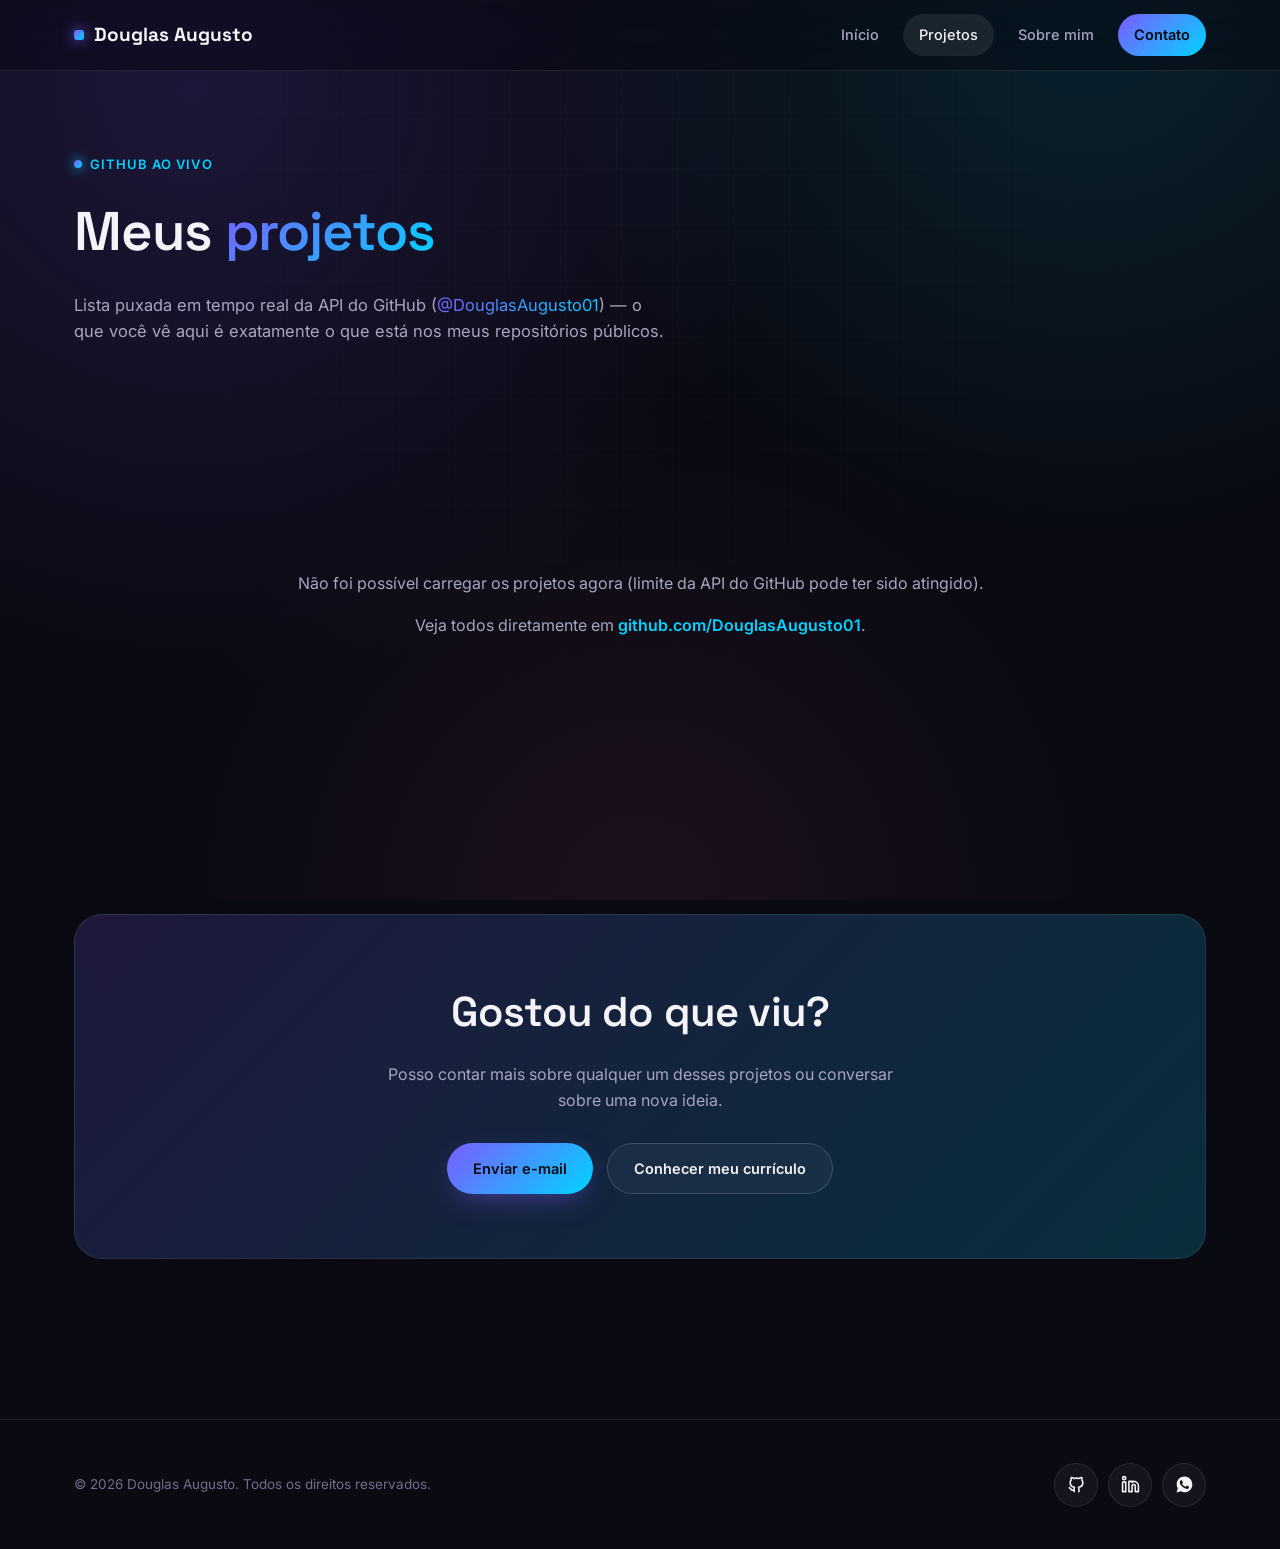
<file: projetos.html>
<!DOCTYPE html>
<html lang="pt-BR">
<head>
  <meta charset="UTF-8" />
  <meta name="viewport" content="width=device-width, initial-scale=1.0" />
  <title>Projetos — Douglas Augusto</title>
  <meta name="description" content="Projetos de desenvolvimento de Douglas Augusto, puxados em tempo real do GitHub." />
  <link rel="icon" href="data:image/svg+xml,<svg xmlns=%22http://www.w3.org/2000/svg%22 viewBox=%220 0 100 100%22><rect width=%22100%22 height=%22100%22 rx=%2220%22 fill=%22%237c5cff%22/><text x=%2250%22 y=%2268%22 font-size=%2258%22 fill=%22white%22 text-anchor=%22middle%22 font-family=%22sans-serif%22>D</text></svg>" />
  <link rel="preconnect" href="https://fonts.googleapis.com" />
  <link rel="preconnect" href="https://fonts.gstatic.com" crossorigin />
  <link href="https://fonts.googleapis.com/css2?family=Inter:wght@400;500;600;700&family=Space+Grotesk:wght@500;600;700&display=swap" rel="stylesheet" />
  <link rel="stylesheet" href="css/style.css" />
</head>
<body>
  <div class="noise-grid"></div>

  <nav class="navbar">
    <div class="container">
      <a href="index.html" class="logo"><span class="dot"></span> Douglas Augusto</a>
      <div class="nav-links">
        <a href="index.html">Início</a>
        <a href="projetos.html" class="active">Projetos</a>
        <a href="sobre.html">Sobre mim</a>
        <a href="sobre.html#contato" class="nav-cta">Contato</a>
      </div>
      <button class="nav-toggle" aria-label="Abrir menu"><span></span><span></span><span></span></button>
    </div>
  </nav>

  <header class="page-hero">
    <div class="container">
      <div class="eyebrow">GitHub ao vivo</div>
      <h1>Meus <span class="gradient-text">projetos</span></h1>
      <p>
        Lista puxada em tempo real da API do GitHub (<a class="gradient-text" href="https://github.com/DouglasAugusto01" target="_blank" rel="noopener">@DouglasAugusto01</a>) —
        o que você vê aqui é exatamente o que está nos meus repositórios públicos.
      </p>
    </div>
  </header>

  <section style="padding-top: 0;">
    <div class="container">
      <div class="filter-row"></div>

      <div class="grid-3 projects-grid" data-all-projects>
        <div class="skeleton"></div>
        <div class="skeleton"></div>
        <div class="skeleton"></div>
        <div class="skeleton"></div>
        <div class="skeleton"></div>
        <div class="skeleton"></div>
      </div>

      <div class="state-msg">
        <p>Não foi possível carregar os projetos agora (limite da API do GitHub pode ter sido atingido).</p>
        <p>Veja todos diretamente em <a href="https://github.com/DouglasAugusto01" target="_blank" rel="noopener">github.com/DouglasAugusto01</a>.</p>
      </div>
    </div>
  </section>

  <section>
    <div class="container">
      <div class="cta-band reveal">
        <h2>Gostou do que viu?</h2>
        <p>Posso contar mais sobre qualquer um desses projetos ou conversar sobre uma nova ideia.</p>
        <div class="btn-row">
          <a href="mailto:dodo.augusto1998@gmail.com" class="btn btn-primary">Enviar e-mail</a>
          <a href="sobre.html" class="btn btn-ghost">Conhecer meu currículo</a>
        </div>
      </div>
    </div>
  </section>

  <footer>
    <div class="container footer-row">
      <p>&copy; <span id="year"></span> Douglas Augusto. Todos os direitos reservados.</p>
      <div class="footer-social">
        <a class="icon-btn" href="https://github.com/DouglasAugusto01" target="_blank" rel="noopener" title="GitHub">
          <svg viewBox="0 0 24 24" fill="none" stroke-width="2" stroke-linecap="round" stroke-linejoin="round"><path d="M9 19c-4.3 1.4-4.3-2.5-6-3m12 5v-3.5c0-1 .1-1.4-.5-2 2.8-.3 5.5-1.4 5.5-6a4.6 4.6 0 0 0-1.3-3.2 4.2 4.2 0 0 0-.1-3.2s-1.1-.3-3.5 1.3a12.3 12.3 0 0 0-6.2 0C6.5 2.8 5.4 3.1 5.4 3.1a4.2 4.2 0 0 0-.1 3.2A4.6 4.6 0 0 0 4 9.5c0 4.6 2.7 5.7 5.5 6-.6.6-.6 1.2-.5 2V21"/></svg>
        </a>
        <a class="icon-btn" href="https://www.linkedin.com/in/douglas-augusto-967036177" target="_blank" rel="noopener" title="LinkedIn">
          <svg viewBox="0 0 24 24" fill="none" stroke-width="2" stroke-linecap="round" stroke-linejoin="round"><path d="M16 8a6 6 0 0 1 6 6v7h-4v-7a2 2 0 0 0-2-2 2 2 0 0 0-2 2v7h-4V8h4v1.5A5 5 0 0 1 16 8z"/><rect x="2" y="9" width="4" height="12"/><circle cx="4" cy="4" r="2"/></svg>
        </a>
        <a class="icon-btn" href="https://wa.me/5521968968215" target="_blank" rel="noopener" title="WhatsApp">
          <svg viewBox="0 0 24 24" style="fill:var(--text);stroke:none;"><path d="M12.04 2C6.58 2 2.13 6.45 2.13 11.91c0 1.69.44 3.33 1.28 4.78L2 22l5.44-1.38a9.86 9.86 0 0 0 4.6 1.17h.01c5.46 0 9.9-4.45 9.9-9.91A9.82 9.82 0 0 0 12.04 2zm5.6 14.14c-.24.68-1.19 1.24-1.95 1.4-.52.11-1.2.2-3.48-.75-2.92-1.21-4.8-4.17-4.95-4.37-.14-.2-1.18-1.57-1.18-3 0-1.42.75-2.12 1.01-2.41.26-.29.57-.36.76-.36.19 0 .38 0 .55.01.17.01.41-.07.64.49.24.58.81 2 .88 2.14.07.14.12.31.02.5-.1.19-.15.31-.29.48-.14.17-.3.37-.43.5-.14.14-.29.29-.12.57.17.29.76 1.26 1.64 2.04 1.13 1 2.08 1.31 2.37 1.46.29.14.46.12.63-.07.17-.19.73-.85.93-1.14.19-.29.38-.24.64-.14.26.1 1.65.78 1.93.92.29.14.48.21.55.33.07.12.07.69-.17 1.37z"/></svg>
        </a>
      </div>
    </div>
  </footer>

  <script>document.getElementById("year").textContent = new Date().getFullYear();</script>
  <script src="js/main.js"></script>
  <script src="js/projects.js"></script>
</body>
</html>
</file>
<file: css/style.css>
/* ========================================================
   Douglas Augusto — Portfolio
   ======================================================== */

:root {
  --bg: #0a0a12;
  --bg-alt: #0f1019;
  --surface: rgba(255, 255, 255, 0.045);
  --surface-strong: rgba(255, 255, 255, 0.08);
  --border: rgba(255, 255, 255, 0.09);
  --border-strong: rgba(255, 255, 255, 0.16);
  --text: #f3f3f8;
  --text-dim: #a6a6bf;
  --text-dimmer: #6f6f8a;
  --accent-1: #7c5cff;
  --accent-2: #00d4ff;
  --accent-3: #ff5ca8;
  --gradient: linear-gradient(135deg, var(--accent-1), var(--accent-2));
  --gradient-soft: linear-gradient(135deg, rgba(124, 92, 255, 0.18), rgba(0, 212, 255, 0.18));
  --radius: 18px;
  --radius-sm: 12px;
  --maxw: 1180px;
  --font-head: "Space Grotesk", "Inter", sans-serif;
  --font-body: "Inter", sans-serif;
  --shadow-glow: 0 0 0 1px rgba(255,255,255,0.06), 0 20px 60px -20px rgba(124, 92, 255, 0.35);
}

* { box-sizing: border-box; }
html { scroll-behavior: smooth; }

body {
  margin: 0;
  background: var(--bg);
  color: var(--text);
  font-family: var(--font-body);
  line-height: 1.6;
  -webkit-font-smoothing: antialiased;
  overflow-x: hidden;
}

body::before {
  content: "";
  position: fixed;
  inset: 0;
  z-index: -2;
  background:
    radial-gradient(circle at 15% 10%, rgba(124, 92, 255, 0.16), transparent 45%),
    radial-gradient(circle at 85% 0%, rgba(0, 212, 255, 0.12), transparent 40%),
    radial-gradient(circle at 50% 100%, rgba(255, 92, 168, 0.08), transparent 45%);
  pointer-events: none;
}

.noise-grid {
  position: fixed;
  inset: 0;
  z-index: -1;
  background-image:
    linear-gradient(rgba(255,255,255,0.025) 1px, transparent 1px),
    linear-gradient(90deg, rgba(255,255,255,0.025) 1px, transparent 1px);
  background-size: 56px 56px;
  mask-image: radial-gradient(circle at 50% 20%, black 0%, transparent 70%);
  pointer-events: none;
}

img { max-width: 100%; display: block; }
a { color: inherit; text-decoration: none; }
ul { margin: 0; padding: 0; }
li { list-style: none; }

.container {
  width: 100%;
  max-width: var(--maxw);
  margin: 0 auto;
  padding: 0 24px;
}

h1, h2, h3, h4 { font-family: var(--font-head); font-weight: 600; margin: 0; letter-spacing: -0.02em; }

.gradient-text {
  background: var(--gradient);
  -webkit-background-clip: text;
  background-clip: text;
  color: transparent;
}

.eyebrow {
  display: inline-flex;
  align-items: center;
  gap: 8px;
  font-size: 13px;
  font-weight: 600;
  letter-spacing: 0.08em;
  text-transform: uppercase;
  color: var(--accent-2);
  margin-bottom: 14px;
}
.eyebrow::before {
  content: "";
  width: 8px;
  height: 8px;
  border-radius: 50%;
  background: var(--gradient);
  box-shadow: 0 0 12px var(--accent-2);
}

/* ---------- Navbar ---------- */
.navbar {
  position: fixed;
  top: 0;
  left: 0;
  right: 0;
  z-index: 100;
  background: rgba(10, 10, 18, 0.55);
  backdrop-filter: blur(16px) saturate(140%);
  border-bottom: 1px solid var(--border);
  transition: background 0.3s ease;
}
.navbar .container {
  display: flex;
  align-items: center;
  justify-content: space-between;
  height: 70px;
}
.logo {
  font-family: var(--font-head);
  font-weight: 700;
  font-size: 19px;
  display: flex;
  align-items: center;
  gap: 10px;
}
.logo .dot {
  width: 10px;
  height: 10px;
  border-radius: 3px;
  background: var(--gradient);
  box-shadow: 0 0 14px var(--accent-1);
}
.nav-links {
  display: flex;
  align-items: center;
  gap: 8px;
}
.nav-links a {
  font-size: 14.5px;
  font-weight: 500;
  color: var(--text-dim);
  padding: 9px 16px;
  border-radius: 999px;
  transition: all 0.25s ease;
}
.nav-links a:hover { color: var(--text); background: var(--surface); }
.nav-links a.active { color: var(--text); background: var(--surface-strong); }
.nav-cta {
  background: var(--gradient);
  color: #0a0a12 !important;
  font-weight: 600 !important;
}
.nav-cta:hover { filter: brightness(1.08); background: var(--gradient) !important; }

.nav-toggle {
  display: none;
  flex-direction: column;
  gap: 5px;
  background: none;
  border: none;
  cursor: pointer;
  padding: 8px;
}
.nav-toggle span {
  width: 22px;
  height: 2px;
  background: var(--text);
  border-radius: 2px;
  transition: 0.25s ease;
}

/* ---------- Buttons ---------- */
.btn {
  display: inline-flex;
  align-items: center;
  gap: 8px;
  padding: 13px 26px;
  border-radius: 999px;
  font-weight: 600;
  font-size: 14.5px;
  cursor: pointer;
  border: 1px solid var(--border-strong);
  transition: all 0.25s ease;
  white-space: nowrap;
}
.btn-primary {
  background: var(--gradient);
  color: #0a0a12;
  border: none;
  box-shadow: 0 10px 30px -10px rgba(124, 92, 255, 0.55);
}
.btn-primary:hover { transform: translateY(-2px); box-shadow: 0 14px 36px -10px rgba(124, 92, 255, 0.7); }
.btn-ghost {
  background: var(--surface);
  color: var(--text);
}
.btn-ghost:hover { background: var(--surface-strong); transform: translateY(-2px); }
.btn-row { display: flex; gap: 14px; flex-wrap: wrap; }

/* ---------- Hero ---------- */
.hero {
  min-height: 100vh;
  display: flex;
  align-items: center;
  padding-top: 110px;
  padding-bottom: 60px;
}
.hero-grid {
  display: grid;
  grid-template-columns: 1.15fr 0.85fr;
  gap: 60px;
  align-items: center;
}
.hero h1 {
  font-size: clamp(2.4rem, 5vw, 4rem);
  line-height: 1.08;
  margin-bottom: 20px;
}
.hero .role-line {
  font-size: clamp(1.1rem, 2vw, 1.4rem);
  color: var(--text-dim);
  margin-bottom: 26px;
  min-height: 1.6em;
  font-family: var(--font-head);
}
.role-line .cursor {
  display: inline-block;
  width: 2px;
  background: var(--accent-2);
  margin-left: 2px;
  animation: blink 1s step-end infinite;
}
@keyframes blink { 50% { opacity: 0; } }

.hero p.lead {
  color: var(--text-dim);
  max-width: 560px;
  font-size: 16.5px;
  margin-bottom: 34px;
}

.hero-social {
  display: flex;
  gap: 14px;
  margin-top: 36px;
}
.icon-btn {
  width: 44px;
  height: 44px;
  display: flex;
  align-items: center;
  justify-content: center;
  border-radius: 50%;
  background: var(--surface);
  border: 1px solid var(--border);
  transition: all 0.25s ease;
}
.icon-btn:hover { background: var(--surface-strong); transform: translateY(-3px); border-color: var(--accent-2); }
.icon-btn svg { width: 19px; height: 19px; stroke: var(--text); }

.hero-visual {
  position: relative;
  aspect-ratio: 1;
  max-width: 420px;
  margin: 0 auto;
}
.orbit-card {
  position: relative;
  width: 100%;
  height: 100%;
  border-radius: 28px;
  background: var(--surface);
  border: 1px solid var(--border);
  backdrop-filter: blur(10px);
  overflow: hidden;
  box-shadow: var(--shadow-glow);
}
.orbit-card img {
  width: 100%;
  height: 100%;
  object-fit: cover;
  filter: grayscale(0.1) contrast(1.05);
}
.orbit-badge {
  position: absolute;
  padding: 10px 16px;
  border-radius: 14px;
  background: rgba(15, 16, 25, 0.85);
  border: 1px solid var(--border-strong);
  backdrop-filter: blur(12px);
  font-size: 13px;
  font-weight: 600;
  display: flex;
  align-items: center;
  gap: 8px;
  animation: float 6s ease-in-out infinite;
}
.orbit-badge span.led { width: 7px; height: 7px; border-radius: 50%; background: #4ade80; box-shadow: 0 0 8px #4ade80; }
.badge-1 { top: -14px; left: -24px; animation-delay: 0s; }
.badge-2 { bottom: 24px; right: -30px; animation-delay: 1.4s; }
@keyframes float {
  0%, 100% { transform: translateY(0px); }
  50% { transform: translateY(-10px); }
}

.scroll-cue {
  position: absolute;
  bottom: 26px;
  left: 50%;
  transform: translateX(-50%);
  font-size: 12px;
  color: var(--text-dimmer);
  display: flex;
  flex-direction: column;
  align-items: center;
  gap: 8px;
  letter-spacing: 0.1em;
  text-transform: uppercase;
}
.scroll-cue .line {
  width: 1px;
  height: 28px;
  background: linear-gradient(var(--accent-2), transparent);
  animation: scrolldown 1.8s ease-in-out infinite;
}
@keyframes scrolldown { 0% { transform: scaleY(0); opacity: 0;} 40% {transform: scaleY(1); opacity:1;} 100% {transform: scaleY(1); opacity: 0;} }

/* ---------- Section shells ---------- */
section { padding: 100px 0; position: relative; }
.section-head { max-width: 640px; margin-bottom: 56px; }
.section-head h2 { font-size: clamp(1.8rem, 3.4vw, 2.6rem); }
.section-head p { color: var(--text-dim); margin-top: 14px; font-size: 16px; }

/* ---------- Stats ---------- */
.stats-bar {
  display: grid;
  grid-template-columns: repeat(4, 1fr);
  gap: 1px;
  background: var(--border);
  border: 1px solid var(--border);
  border-radius: var(--radius);
  overflow: hidden;
}
.stat {
  background: var(--bg-alt);
  padding: 30px 20px;
  text-align: center;
}
.stat .num {
  font-family: var(--font-head);
  font-size: clamp(1.8rem, 3vw, 2.4rem);
  font-weight: 700;
  background: var(--gradient);
  -webkit-background-clip: text;
  background-clip: text;
  color: transparent;
}
.stat .label { color: var(--text-dim); font-size: 13px; margin-top: 6px; }

/* ---------- Cards grid ---------- */
.grid-3 { display: grid; grid-template-columns: repeat(3, 1fr); gap: 24px; }
.grid-2 { display: grid; grid-template-columns: repeat(2, 1fr); gap: 24px; }

.card {
  background: var(--surface);
  border: 1px solid var(--border);
  border-radius: var(--radius);
  padding: 28px;
  transition: all 0.3s ease;
  position: relative;
  overflow: hidden;
}
.card:hover {
  border-color: var(--border-strong);
  transform: translateY(-4px);
  box-shadow: var(--shadow-glow);
}
.card-top { display: flex; align-items: flex-start; justify-content: space-between; gap: 10px; margin-bottom: 16px; }
.card-icon {
  width: 42px; height: 42px;
  border-radius: 12px;
  display: flex; align-items: center; justify-content: center;
  background: var(--gradient-soft);
  flex-shrink: 0;
}
.card-icon svg { width: 20px; height: 20px; stroke: var(--text); }
.card h3 { font-size: 18px; margin-bottom: 8px; }
.card p { color: var(--text-dim); font-size: 14.5px; }

.lang-dot { width: 9px; height: 9px; border-radius: 50%; display: inline-block; margin-right: 6px; }
.tag {
  display: inline-flex;
  align-items: center;
  font-size: 12px;
  font-weight: 600;
  padding: 5px 11px;
  border-radius: 999px;
  background: var(--surface-strong);
  border: 1px solid var(--border);
  color: var(--text-dim);
}
.tag-row { display: flex; gap: 8px; flex-wrap: wrap; margin-top: 16px; }

.project-links { display: flex; gap: 10px; margin-top: 20px; }
.project-links a {
  font-size: 13px;
  font-weight: 600;
  display: flex;
  align-items: center;
  gap: 6px;
  color: var(--text-dim);
  padding: 8px 14px;
  border-radius: 999px;
  border: 1px solid var(--border);
  transition: all 0.2s ease;
}
.project-links a:hover { color: var(--text); border-color: var(--accent-2); }
.project-links svg { width: 14px; height: 14px; }

/* ---------- Tech stack ---------- */
.tech-grid {
  display: grid;
  grid-template-columns: repeat(auto-fit, minmax(130px, 1fr));
  gap: 16px;
}
.tech-pill {
  background: var(--surface);
  border: 1px solid var(--border);
  border-radius: var(--radius-sm);
  padding: 18px 16px;
  text-align: center;
  font-weight: 600;
  font-size: 14px;
  transition: all 0.25s ease;
}
.tech-pill:hover { border-color: var(--accent-2); transform: translateY(-3px); color: var(--accent-2); }

/* ---------- CTA band ---------- */
.cta-band {
  border-radius: 28px;
  background: var(--gradient-soft);
  border: 1px solid var(--border);
  padding: 64px 48px;
  text-align: center;
  position: relative;
  overflow: hidden;
}
.cta-band h2 { font-size: clamp(1.8rem, 3.6vw, 2.6rem); margin-bottom: 16px; }
.cta-band p { color: var(--text-dim); max-width: 520px; margin: 0 auto 30px; }
.cta-band .btn-row { justify-content: center; }

/* ---------- Footer ---------- */
footer {
  border-top: 1px solid var(--border);
  padding: 40px 0;
  margin-top: 60px;
}
.footer-row {
  display: flex;
  align-items: center;
  justify-content: space-between;
  flex-wrap: wrap;
  gap: 16px;
}
.footer-row p { color: var(--text-dimmer); font-size: 13.5px; }
.footer-social { display: flex; gap: 10px; }

/* ---------- Reveal on scroll ---------- */
.reveal { opacity: 0; transform: translateY(24px); transition: opacity 0.7s ease, transform 0.7s ease; }
.reveal.in-view { opacity: 1; transform: translateY(0); }

/* ---------- Page header (Projetos / Sobre) ---------- */
.page-hero {
  padding-top: 150px;
  padding-bottom: 50px;
}
.page-hero h1 { font-size: clamp(2.2rem, 4.4vw, 3.4rem); margin-bottom: 14px; }
.page-hero p { color: var(--text-dim); max-width: 600px; font-size: 16.5px; }

/* ---------- Projects page ---------- */
.filter-row {
  display: flex;
  gap: 10px;
  flex-wrap: wrap;
  margin: 40px 0 44px;
}
.filter-btn {
  padding: 9px 18px;
  border-radius: 999px;
  border: 1px solid var(--border);
  background: var(--surface);
  color: var(--text-dim);
  font-size: 13.5px;
  font-weight: 600;
  cursor: pointer;
  transition: all 0.2s ease;
}
.filter-btn:hover { color: var(--text); }
.filter-btn.active { background: var(--gradient); color: #0a0a12; border: none; }

.projects-grid {
  display: grid;
  grid-template-columns: repeat(3, 1fr);
  gap: 22px;
}
.proj-card { display: flex; flex-direction: column; justify-content: space-between; min-height: 230px; }
.proj-card.hidden { display: none; }

.skeleton {
  background: var(--surface);
  border: 1px solid var(--border);
  border-radius: var(--radius);
  height: 230px;
  position: relative;
  overflow: hidden;
}
.skeleton::after {
  content: "";
  position: absolute;
  inset: 0;
  background: linear-gradient(90deg, transparent, rgba(255,255,255,0.05), transparent);
  animation: shimmer 1.4s infinite;
}
@keyframes shimmer { 0% { transform: translateX(-100%); } 100% { transform: translateX(100%); } }

.state-msg {
  text-align: center;
  padding: 60px 20px;
  color: var(--text-dim);
  display: none;
}
.state-msg.visible { display: block; }
.state-msg a { color: var(--accent-2); font-weight: 600; }

/* ---------- Sobre / CV page ---------- */
.about-grid {
  display: grid;
  grid-template-columns: 300px 1fr;
  gap: 48px;
  align-items: start;
}
.profile-card {
  background: var(--surface);
  border: 1px solid var(--border);
  border-radius: var(--radius);
  padding: 30px;
  text-align: center;
  position: sticky;
  top: 100px;
}
.profile-card img {
  width: 120px;
  height: 120px;
  border-radius: 50%;
  margin: 0 auto 18px;
  border: 3px solid var(--border-strong);
}
.profile-card h3 { font-size: 20px; margin-bottom: 4px; }
.profile-card .role { color: var(--accent-2); font-size: 13.5px; font-weight: 600; margin-bottom: 18px; }
.profile-meta { text-align: left; display: flex; flex-direction: column; gap: 12px; margin-bottom: 22px; font-size: 13.5px; color: var(--text-dim); }
.profile-meta div { display: flex; gap: 10px; align-items: center; }
.profile-meta svg { width: 16px; height: 16px; flex-shrink: 0; stroke: var(--accent-2); }

.cv-section { margin-bottom: 46px; }
.cv-section h2 { font-size: 22px; margin-bottom: 18px; display: flex; align-items: center; gap: 10px; }
.cv-section h2::before {
  content: "";
  width: 4px;
  height: 22px;
  border-radius: 3px;
  background: var(--gradient);
}
.cv-section p.body-text { color: var(--text-dim); font-size: 15.5px; line-height: 1.75; }
.cv-section ul.bullets { display: flex; flex-direction: column; gap: 10px; margin-top: 4px; }
.cv-section ul.bullets li {
  color: var(--text-dim);
  font-size: 15px;
  padding-left: 20px;
  position: relative;
  line-height: 1.6;
}
.cv-section ul.bullets li::before {
  content: "";
  position: absolute;
  left: 0;
  top: 9px;
  width: 7px;
  height: 7px;
  border-radius: 50%;
  background: var(--gradient);
}

.skill-group { margin-bottom: 20px; }
.skill-group h4 { font-size: 14px; color: var(--text); margin-bottom: 10px; }

.timeline { position: relative; padding-left: 26px; border-left: 2px solid var(--border); display: flex; flex-direction: column; gap: 34px; }
.timeline-item { position: relative; }
.timeline-item::before {
  content: "";
  position: absolute;
  left: -32px;
  top: 4px;
  width: 12px;
  height: 12px;
  border-radius: 50%;
  background: var(--gradient);
  box-shadow: 0 0 0 4px var(--bg);
}
.timeline-item .role-row {
  display: flex;
  align-items: baseline;
  justify-content: space-between;
  flex-wrap: wrap;
  gap: 8px;
  margin-bottom: 6px;
}
.timeline-item h4 { font-size: 16.5px; }
.timeline-item .place { color: var(--accent-2); font-weight: 500; font-size: 14.5px; }
.timeline-item .dates { color: var(--text-dimmer); font-size: 13px; font-style: italic; white-space: nowrap; }
.timeline-item ul.bullets { margin-top: 10px; }

.edu-item { display: flex; justify-content: space-between; gap: 10px; flex-wrap: wrap; padding: 16px 0; border-bottom: 1px solid var(--border); }
.edu-item:last-child { border-bottom: none; }
.edu-item .course { font-weight: 600; font-size: 15.5px; }
.edu-item .place { color: var(--text-dim); font-size: 14px; }
.edu-item .status { font-size: 12.5px; color: var(--accent-2); font-weight: 600; }

/* ---------- Responsive ---------- */
@media (max-width: 980px) {
  .hero-grid { grid-template-columns: 1fr; }
  .hero-visual { max-width: 320px; margin-top: 20px; }
  .grid-3, .projects-grid { grid-template-columns: repeat(2, 1fr); }
  .about-grid { grid-template-columns: 1fr; }
  .profile-card { position: static; }
  .stats-bar { grid-template-columns: repeat(2, 1fr); }
}

@media (max-width: 720px) {
  .nav-links { position: fixed; top: 70px; left: 0; right: 0; background: rgba(10,10,18,0.97); backdrop-filter: blur(16px); flex-direction: column; align-items: stretch; padding: 16px; gap: 6px; border-bottom: 1px solid var(--border); transform: translateY(-110%); opacity: 0; transition: all 0.3s ease; pointer-events: none; }
  .nav-links.open { transform: translateY(0); opacity: 1; pointer-events: auto; }
  .nav-links a { text-align: center; padding: 12px; }
  .nav-toggle { display: flex; }
  .grid-3, .projects-grid, .grid-2 { grid-template-columns: 1fr; }
  section { padding: 70px 0; }
  .cta-band { padding: 44px 24px; }
  .btn-row { flex-direction: column; }
  .btn { justify-content: center; }
}

/* ---------- Print (CV) ---------- */
@media print {
  .navbar, footer, .profile-meta svg, .scroll-cue, .noise-grid { display: none !important; }
  body { background: #fff; color: #111; }
  body::before { display: none; }
  .profile-card, .card, .cv-section, .timeline-item::before { background: #fff; box-shadow: none; }
  .page-hero { padding-top: 10px; }
  a { color: #111; }
}
</file>
